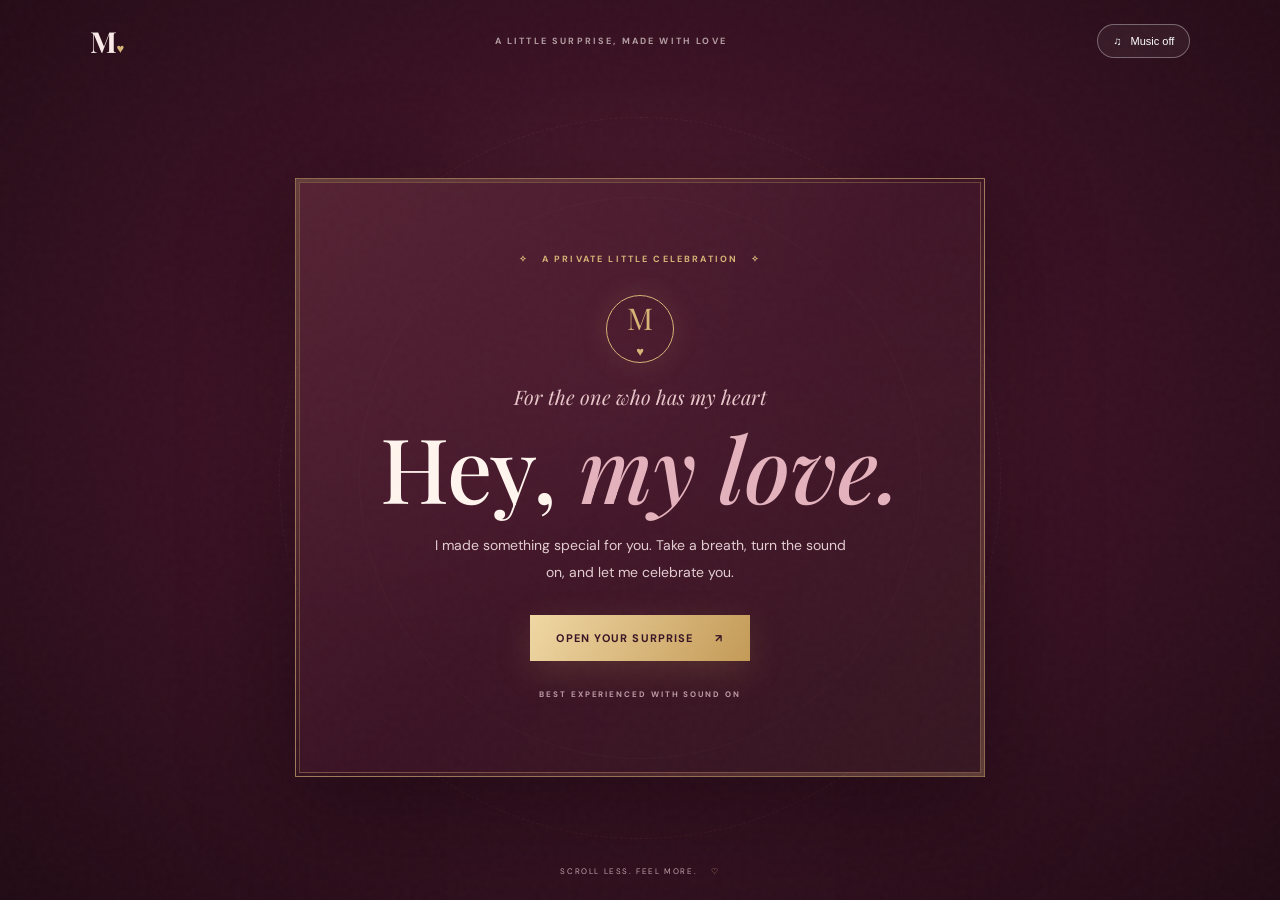
<file: index.html>
<!doctype html>
<html lang="en">
<head>
<meta charset="utf-8"><meta name="viewport" content="width=device-width,initial-scale=1">
<meta name="theme-color" content="#310d1b"><title>To My Love — A Birthday Surprise</title>
<link rel="preconnect" href="https://fonts.googleapis.com"><link rel="preconnect" href="https://fonts.gstatic.com" crossorigin>
<link href="https://fonts.googleapis.com/css2?family=DM+Sans:wght@400;500;600;700&family=Playfair+Display:ital,wght@0,500;0,600;0,700;1,500;1,600&display=swap" rel="stylesheet">
<link rel="stylesheet" href="style.css">
</head>
<body>
<div class="grain"></div><div class="ambient ambient-one"></div><div class="ambient ambient-two"></div>
<header class="nav"><a class="monogram" href="#">M<span>♥</span></a><div class="nav-note">A LITTLE SURPRISE, MADE WITH LOVE</div><button class="sound-toggle" id="soundToggle" aria-label="Toggle background music">♫ <span>Music off</span></button></header>
<audio id="bgMusic" loop preload="none"><source src="assets/love-someone.mp3" type="audio/mpeg"></audio>
<main>
<section class="intro" id="intro">
  <div class="intro-frame"><div class="orbit orbit-a"></div><div class="orbit orbit-b"></div><div class="intro-content">
    <div class="tiny-crown">✧ &nbsp; A PRIVATE LITTLE CELEBRATION &nbsp; ✧</div><div class="seal">M<span>♥</span></div>
    <p class="script-line">For the one who has my heart</p><h1>Hey, <em>my love.</em></h1>
    <p class="intro-text">I made something special for you. Take a breath, turn the sound on, and let me celebrate you.</p>
    <button class="gold-btn" id="begin">Open your surprise <span>↗</span></button>
    <p class="micro">BEST EXPERIENCED WITH SOUND ON</p>
  </div></div>
  <div class="intro-bottom">SCROLL LESS. FEEL MORE. <span>♡</span></div>
</section>
<div id="experience" class="hidden">
<section class="hero">
  <div class="hero-copy"><p class="kicker">MY FAVOURITE REASON TO CELEBRATE</p><p class="script-line">Today, the world celebrates you</p>
    <h1>Happy Birthday,<br><em>my love.</em></h1><p class="hero-text">If I could wrap up every good thing in this world and give it to you, I would. Until then, here's a little piece of my heart.</p>
    <a href="#letter" class="text-link">READ YOUR LETTER <span>↓</span></a>
  </div>
  <div class="hero-portrait"><div class="portrait-glow"></div><img src="assets/my-love-01.jpeg" alt="My love, holding a microphone"><div class="portrait-caption">A BEAUTIFUL SOUL <span>♡</span></div><div class="side-stamp">ONE<br>OF<br>A KIND</div></div>
  <span class="hero-star star-a">✧</span><span class="hero-star star-b">♡</span>
</section>
<section class="quote-strip"><span>♡</span><p>“You make my world a little softer, brighter, and more beautiful.”</p><span>♡</span></section>
<section class="letter-section" id="letter"><div class="section-heading"><p class="kicker">A NOTE FROM MY HEART</p><h2>Some things are<br><em>better said slowly.</em></h2></div>
<article class="letter-card"><div class="letter-ornament">✧ &nbsp; WITH LOVE &nbsp; ✧</div><p class="dear">My love,</p>
<p>Happy birthday, babe. ❤️ Today is a celebration of you: your beautiful heart, your strength, your smile, and all the little things that make you so wonderfully you.</p>
<p>I pray this new chapter brings you peace that never runs out, laughter that fills your days, opportunities that excite you, and blessings beyond anything you imagined. May every dream you carry find its way into reality.</p>
<p>Thank you for being you. I hope you always see the beauty in yourself that I see in you. No matter how many birthdays come, I will always be grateful that our paths crossed.</p>
<p class="signoff">You are loved. Today, tomorrow, and always. <span>♥</span></p><div class="letter-footer">YOURS, WITH ALL MY HEART</div></article></section>
<section class="gallery-section"><div class="section-heading centered"><p class="kicker">A FEW FRAMES OF YOU</p><h2>Beautiful in every <em>moment.</em></h2><p class="subheading">A little gallery for the person who makes memories feel golden.</p></div>
<div class="gallery"><figure class="gallery-main"><img src="assets/my-love-02.jpeg" alt="A favourite photo"><figcaption>Effortlessly lovely.</figcaption></figure><figure class="gallery-side"><img src="assets/my-love-03.jpeg" alt="Another favourite photo"><figcaption>Always unforgettable.</figcaption></figure></div>
<div class="memory-video"><div class="video-copy"><p class="kicker">A MEMORY, JUST FOR US</p><h3>One more little<br><em>moment to replay.</em></h3><p>Press play and enjoy this memory.</p></div><video controls playsinline preload="metadata" poster="assets/my-love-01.jpeg"><source src="assets/our-memory.mp4" type="video/mp4">Your browser does not support video playback.</video></div>
</section>
<section class="wish-section"><div class="wish-stars">✧　♡　✧</div><p class="kicker">MY WISH FOR YOU</p><h2>May life love you<br><em>as beautifully as you deserve.</em></h2><p>More joy. More answered prayers. More adventures. More soft days, loud laughter, and reasons to smile.</p><button class="gold-btn" id="wishBtn">Make a wish, babe ✨</button><p class="wish-reveal hidden" id="wishReveal">And my wish? That you never forget how deeply you are cherished. ❤️</p></section>
<footer><span class="footer-heart">♥</span><p>Made with love, for my love.</p><small>YOUR DAY. YOUR MAGIC. OUR LITTLE MEMORY.</small></footer>
</div>
</main>
<div class="music-dock" id="musicDock"><button id="musicPlay" aria-label="Play or pause music">▶</button><div class="track-info"><b>Love Someone</b><span>Lukas Graham · A little soundtrack for you</span></div><div class="equalizer"><i></i><i></i><i></i><i></i><i></i></div></div>
<div class="toast" id="toast">A little love is in the air ♡</div>
<script src="script.js"></script>
</body></html>
</file>
<file: style.css>
:root{--wine:#3a1021;--wine2:#641b37;--rose:#d88da3;--blush:#f7e7e8;--cream:#fff8ef;--gold:#d7b477;--ink:#321d26;--muted:#9b7d86}
*{box-sizing:border-box}html{scroll-behavior:smooth}body{margin:0;background:var(--cream);color:var(--ink);font-family:'DM Sans',sans-serif;overflow-x:hidden}.grain{position:fixed;inset:0;pointer-events:none;z-index:10;opacity:.12;background-image:url("data:image/svg+xml,%3Csvg viewBox='0 0 180 180' xmlns='http://www.w3.org/2000/svg'%3E%3Cfilter id='n'%3E%3CfeTurbulence type='fractalNoise' baseFrequency='.8' numOctaves='3' stitchTiles='stitch'/%3E%3C/filter%3E%3Crect width='100%25' height='100%25' filter='url(%23n)' opacity='.18'/%3E%3C/svg%3E")}
.nav{position:absolute;top:0;left:0;width:100%;height:82px;padding:0 7%;display:flex;align-items:center;justify-content:space-between;z-index:5;color:#f9e9e8}.monogram{font:700 29px 'Playfair Display';color:inherit;text-decoration:none}.monogram span{font-size:13px;color:var(--gold)}.nav-note,.micro,.kicker,.tiny-crown{font-size:9px;letter-spacing:.24em;font-weight:700}.nav-note{opacity:.65}.sound-toggle{border:1px solid #ffffff55;background:#ffffff0d;color:#fff;border-radius:40px;padding:10px 15px;cursor:pointer;font-size:11px}.sound-toggle span{margin-left:6px}
.intro{min-height:100svh;background:radial-gradient(ellipse at 50% 45%,#6a2941 0,#3b1224 46%,#210b15 100%);color:#fff5ee;display:flex;flex-direction:column;justify-content:center;align-items:center;padding:100px 22px 45px;position:relative;overflow:hidden}.intro:before,.intro:after{content:"";position:absolute;width:560px;height:560px;border:1px solid #d7b47728;border-radius:50%;animation:rotate 40s linear infinite}.intro:after{width:720px;height:720px;animation-direction:reverse;border-style:dashed;opacity:.5}.intro-frame{width:min(690px,100%);padding:3px;border:1px solid #d7b4778a;position:relative;z-index:1;background:linear-gradient(135deg,#d7b47744,transparent,#d7b47744);box-shadow:0 25px 100px #09020777}.intro-content{padding:70px 30px 65px;text-align:center;border:1px solid #d7b47755;background:linear-gradient(145deg,#511c32cc,#2c0e1ccc);position:relative}.tiny-crown{color:var(--gold)}.seal{width:68px;height:68px;margin:30px auto 20px;border-radius:50%;display:grid;place-items:center;border:1px solid var(--gold);color:var(--gold);font:30px 'Playfair Display';box-shadow:0 0 30px #d7b47720}.seal span{font-size:13px}.script-line{font:italic 20px 'Playfair Display';color:#e8c6ca;margin:10px 0}.intro h1{font:500 clamp(54px,9vw,90px)/1 'Playfair Display';margin:12px 0 20px}.intro h1 em,.hero h1 em,.section-heading em,.memory-video em,.wish-section em{color:#e4b2bd;font-weight:500}.intro-text{max-width:420px;margin:0 auto 30px;line-height:1.9;color:#e4cdd1;font-size:14px}.gold-btn{background:linear-gradient(120deg,#f0d8a4,#c49a57);border:0;color:#371324;padding:16px 26px;font:700 11px 'DM Sans';letter-spacing:.1em;text-transform:uppercase;cursor:pointer;transition:.3s;box-shadow:0 10px 35px #c49a5730}.gold-btn:hover{transform:translateY(-3px);box-shadow:0 15px 40px #c49a5750}.gold-btn span{margin-left:18px}.micro{color:#bd9ca5;margin-top:28px;font-size:8px}.intro-bottom{position:absolute;bottom:24px;font-size:8px;letter-spacing:.2em;color:#caa8af}.intro-bottom span{color:var(--gold);margin-left:10px}
.hidden{display:none!important}#experience{animation:fadeUp 1s ease both}.hero{min-height:100svh;background:linear-gradient(115deg,#fff8ef 0%,#f7e5e8 100%);padding:135px 11% 90px;display:grid;grid-template-columns:1fr .85fr;gap:8%;align-items:center;position:relative;overflow:hidden}.hero-copy{max-width:550px;position:relative;z-index:1}.kicker{color:#b9788d}.hero .script-line{color:#a96b7c;font-size:22px}.hero h1{font:500 clamp(62px,8.5vw,112px)/.98 'Playfair Display';color:var(--wine);margin:15px 0 25px}.hero h1 em{color:#b65f7b}.hero-text{max-width:420px;color:#846b73;line-height:1.95;font-size:15px}.text-link{display:inline-block;color:var(--wine2);font-size:9px;letter-spacing:.2em;text-decoration:none;margin-top:32px;padding-bottom:12px;border-bottom:1px solid #d2a1ad}.text-link span{margin-left:20px}.hero-portrait{height:min(70vh,680px);min-height:450px;position:relative;padding:12px;background:#fff;box-shadow:0 30px 80px #57213b22;transform:rotate(1.5deg);z-index:1}.hero-portrait img{width:100%;height:100%;object-fit:cover;object-position:center 22%}.portrait-glow{position:absolute;inset:-18px;border:1px solid #c99a70;z-index:-1}.portrait-caption{position:absolute;bottom:0;left:12px;right:12px;background:#3a1021e8;color:#f9e9e8;padding:17px;text-align:center;font-size:9px;letter-spacing:.2em}.portrait-caption span{color:var(--gold);margin-left:10px}.side-stamp{position:absolute;right:-38px;top:35px;background:var(--gold);color:var(--wine);width:80px;height:80px;border-radius:50%;display:grid;place-items:center;text-align:center;font:10px/1.25 'Playfair Display';letter-spacing:.08em;transform:rotate(12deg)}.hero-star{position:absolute;color:#c58a9b;opacity:.55}.star-a{top:20%;left:50%;font-size:34px}.star-b{bottom:12%;left:6%;font-size:40px}
.quote-strip{background:var(--wine);color:#f9e8e9;display:flex;justify-content:center;align-items:center;gap:30px;padding:30px 20px;text-align:center}.quote-strip p{font:italic 20px 'Playfair Display';margin:0}.quote-strip span{color:var(--gold)}
.letter-section{padding:115px 22px;background:#fff9f1;display:grid;grid-template-columns:.7fr 1fr;gap:7%;align-items:start;max-width:1200px;margin:auto}.section-heading h2{font:500 clamp(43px,6vw,68px)/1.08 'Playfair Display';color:var(--wine);margin:20px 0}.section-heading em{color:#bd7189}.letter-card{background:#fff;padding:45px 9%;border:1px solid #e8d4ce;box-shadow:0 20px 65px #5a26300d;position:relative;line-height:2;color:#7e6870;font-size:14px}.letter-card:before{content:"";position:absolute;inset:8px;border:1px solid #eadbd3;pointer-events:none}.letter-ornament,.letter-footer{text-align:center;color:#b78069;letter-spacing:.2em;font-size:8px;font-weight:700}.dear{font:italic 23px 'Playfair Display';color:var(--wine)}.signoff{font:italic 19px 'Playfair Display';color:var(--wine);margin-top:25px}.signoff span{color:#bd7189}.letter-footer{padding-top:22px}
.gallery-section{padding:110px 10%;background:#f5e6e8}.centered{text-align:center}.subheading{color:#927780;font-size:13px}.gallery{max-width:960px;margin:55px auto 80px;display:grid;grid-template-columns:1.05fr .95fr;gap:35px;align-items:center}.gallery figure{margin:0;background:white;padding:10px 10px 40px;box-shadow:0 25px 55px #4b1a2c1a}.gallery-main{transform:rotate(-2deg)}.gallery-side{transform:rotate(2deg);margin-top:60px!important}.gallery img{width:100%;height:480px;object-fit:cover}.gallery figcaption{text-align:center;padding-top:15px;color:var(--wine);font:italic 18px 'Playfair Display'}.memory-video{max-width:1000px;margin:auto;display:grid;grid-template-columns:.65fr 1.35fr;gap:45px;align-items:center}.memory-video h3{font:500 39px/1.1 'Playfair Display';color:var(--wine);margin:15px 0}.memory-video p:not(.kicker){color:#8d747c;font-size:13px}.memory-video video{width:100%;max-height:450px;background:#210b15;box-shadow:0 25px 60px #42172b24}
.wish-section{padding:120px 22px;text-align:center;background:radial-gradient(circle at 50% 20%,#772e4b,#310e1e 70%);color:#fff4ee}.wish-stars{color:var(--gold);font-size:22px;margin-bottom:25px}.wish-section .kicker{color:#dfb8bf}.wish-section h2{font:500 clamp(45px,7vw,78px)/1.05 'Playfair Display';margin:22px auto;max-width:850px}.wish-section p:not(.kicker){max-width:570px;margin:0 auto 25px;color:#e8cbd0;line-height:1.9;font-size:14px}.wish-section em{color:#e8b6c2}.wish-reveal{font:italic 22px 'Playfair Display'!important;color:#f2d8dc!important;margin-top:30px!important}footer{text-align:center;background:#210b15;color:#d8b9bf;padding:45px 20px}.footer-heart{color:#d7b477;font-size:22px}footer p{font:italic 20px 'Playfair Display';margin:10px}footer small{font-size:8px;letter-spacing:.22em;color:#9f7c87}
.music-dock{position:fixed;bottom:20px;left:50%;transform:translateX(-50%);z-index:8;display:flex;align-items:center;gap:13px;background:#2d0c1eeF;color:#fff5ed;border:1px solid #d7b47777;border-radius:50px;padding:9px 18px 9px 10px;box-shadow:0 10px 40px #26091645;min-width:270px;opacity:0;pointer-events:none;transition:.5s}.music-dock.visible{opacity:1;pointer-events:auto}.music-dock button{width:35px;height:35px;border:0;border-radius:50%;background:var(--gold);color:var(--wine);cursor:pointer}.track-info{display:flex;flex-direction:column;gap:3px}.track-info b{font:14px 'Playfair Display'}.track-info span{font-size:8px;color:#d6b6bf}.equalizer{display:flex;align-items:center;gap:3px;margin-left:auto;height:22px}.equalizer i{width:2px;height:7px;background:#d7b477;animation:wave .8s ease-in-out infinite alternate}.equalizer i:nth-child(2){animation-delay:.2s;height:15px}.equalizer i:nth-child(3){animation-delay:.4s;height:10px}.equalizer i:nth-child(4){animation-delay:.1s;height:18px}.equalizer i:nth-child(5){animation-delay:.3s;height:8px}.music-dock.paused .equalizer i{animation-play-state:paused}.toast{position:fixed;top:25px;left:50%;transform:translate(-50%,-20px);opacity:0;background:#fff;color:var(--wine);padding:12px 20px;z-index:15;font:italic 16px 'Playfair Display';box-shadow:0 10px 40px #2d0c1e20;transition:.4s}.toast.show{opacity:1;transform:translate(-50%,0)}
@keyframes rotate{to{transform:rotate(360deg)}}@keyframes fadeUp{from{opacity:0;transform:translateY(20px)}to{opacity:1;transform:none}}@keyframes wave{to{height:3px}}
@media(max-width:800px){.nav{padding:0 6%;height:68px}.nav-note{display:none}.hero{grid-template-columns:1fr;padding:115px 8% 70px;gap:45px}.hero-portrait{width:88%;margin:auto;height:580px}.letter-section{grid-template-columns:1fr;padding:85px 8%;gap:20px}.gallery-section{padding:85px 7%}.gallery img{height:350px}.memory-video{grid-template-columns:1fr;gap:20px}.memory-video h3 br{display:none}}
@media(max-width:480px){.intro-content{padding:55px 20px}.intro h1{font-size:58px}.intro-text{font-size:13px}.hero h1{font-size:66px}.hero-portrait{height:470px}.gallery{gap:14px}.gallery img{height:260px}.gallery figure{padding:7px 7px 30px}.gallery figcaption{font-size:14px}.letter-card{padding:35px 8%;font-size:13px}.quote-strip{gap:12px}.quote-strip p{font-size:16px}.music-dock{bottom:12px;min-width:250px}.section-heading h2{font-size:46px}}
</file>
